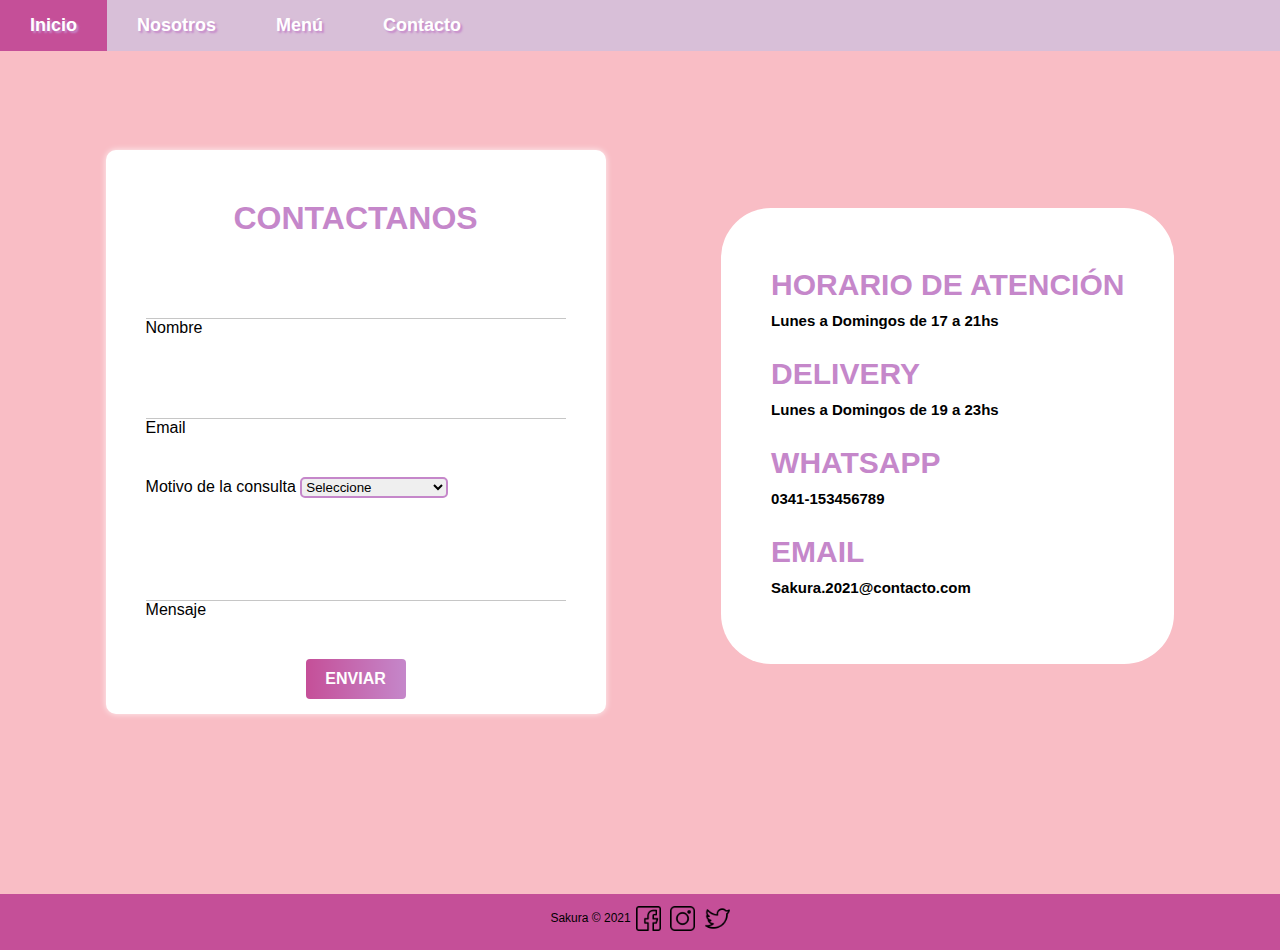
<file: Sakura/contacto.html>
<!DOCTYPE html>
<html>
    <head>
        <meta charset="UTF-8">
        <meta http-equiv="X-UA-Compatible" content="IE=edge">
        <meta name="viewport" content="width=device-width, initial-scale=1.0">
        <link rel="stylesheet" href="sakura-header-nav.css">
        <link rel="stylesheet" href="video.css">
        <link rel="stylesheet" href="menu.css">
        <link rel="stylesheet" href="nosotros.css">
        <link rel="stylesheet" href="footer.css">
        <link rel="stylesheet" href="contacto.css">
        <link rel="shortcut icon" href="iconos/icono.png">
        <title>Sakura - Contacto</title>
    </head>
    <body>
        <header>
            
            
            <input type="checkbox" id="menu_izq"> 
            <label class="icon-menu"for="menu_izq"><img src="img/florsaku.png" alt="ícono con forma de flor de Sakura" >
            </label>    
            
            <nav class="menu">
            <ul>
                <li><a href="index.html">Inicio</a></li>

                    <li><a href="nosotros.html">Nosotros</a>
                         <ul>
                            <li><a href="nosotros.html#nuestros">Nuestros Productos</a></li>
                            <li><a href="nosotros.html#conociendo">Conociendo Japón</a></li>
                        </ul>
                    </li>
                    
                    <li><a href="menu.html">Menú</a>
                        <ul>
                            <li><a href="menu.html#platos">Platos</a></li>
                            <li><a href="menu.html#bebidas">Bebidas</a></li>
                            <li><a href="menu.html#postres">Postres</a></li>
                            <li><a href="menu.html#promos">Promos</a></li>
                        </ul>
                    </li>
                    <li><a href="contacto.html">Contacto</a>
                        <ul>
                            <li><a href="contacto.html#formulario">Delivery</a></li>
                            <li><a href="contacto.html#contacto">Whatsapp</a></li>
                        </ul></li>
            </ul>
            
        </nav>
        </header> 
        
<main id="box-father">


<div id="formulario">
<div id="contenido-formulario">
<form action="" method="POST">
    <div class="form">
        <h1>CONTACTANOS</h1>
        <div class="grupo">
            <input type="text" name="" id="" required><span class="barra"></span>
            <label>Nombre</label>
        </div>
        <div class="grupo">
            <input type="email" name="" id="" required><span class="barra"></span>
            <label>Email</label>
        </div>
        <div class="grupo">
            <label for="">Motivo de la consulta</label>
                <select name="reason" required>
                <option value="">Seleccione</option>
                <option value="">Ventas</option>
                <option value="">Atención al cliente</option>
                <option value="">Reclamos de calidad</option>
                <option value="">Otros</option>
            </select>

        </div>
        <div class="grupo">
            <textarea name="" id="" rows="2" required></textarea><span class="barra"></span>
            <label>Mensaje</label>
        </div>
        <div></div>
        <button type="submit">ENVIAR</button>
    </div>
    
</form>

</div>
</div>


<div id="contacto">

    <h1>HORARIO DE ATENCIÓN</h1>
    <strong><p>Lunes a Domingos de 17 a 21hs</p><br>  </strong>
     
    <h1>DELIVERY</h1>
    <strong><p>Lunes a Domingos de 19 a 23hs</p><br>  </strong>
    
    <h1>WHATSAPP</h1>   
    <strong><p>0341-153456789</p><br> </strong>
        
    <h1>EMAIL</h1>
    <strong><p>Sakura.2021@contacto.com</p><br>  </strong>      

</div>

</main>

<footer>
    <div class ="contenedor">
        <p class="copy"><a href="copyright.html" >Sakura &copy; 2021</a></p>
        <div id="redes">
            <a href="#" ><img src="iconos/icon-fb.png" width="30px" alt="facebook"></a>
            <a href="#"><img src="iconos/icon-instagram.png" width="30px" alt="instagram"></a>
            <a href="#"><img src="iconos/icon-twitter.png" width="30px" alt="twitter"></a>
            <a href="#"></a>
        </div>
    </div>
</div>
</div>
</footer>


    

</body> 
</html>
</file>
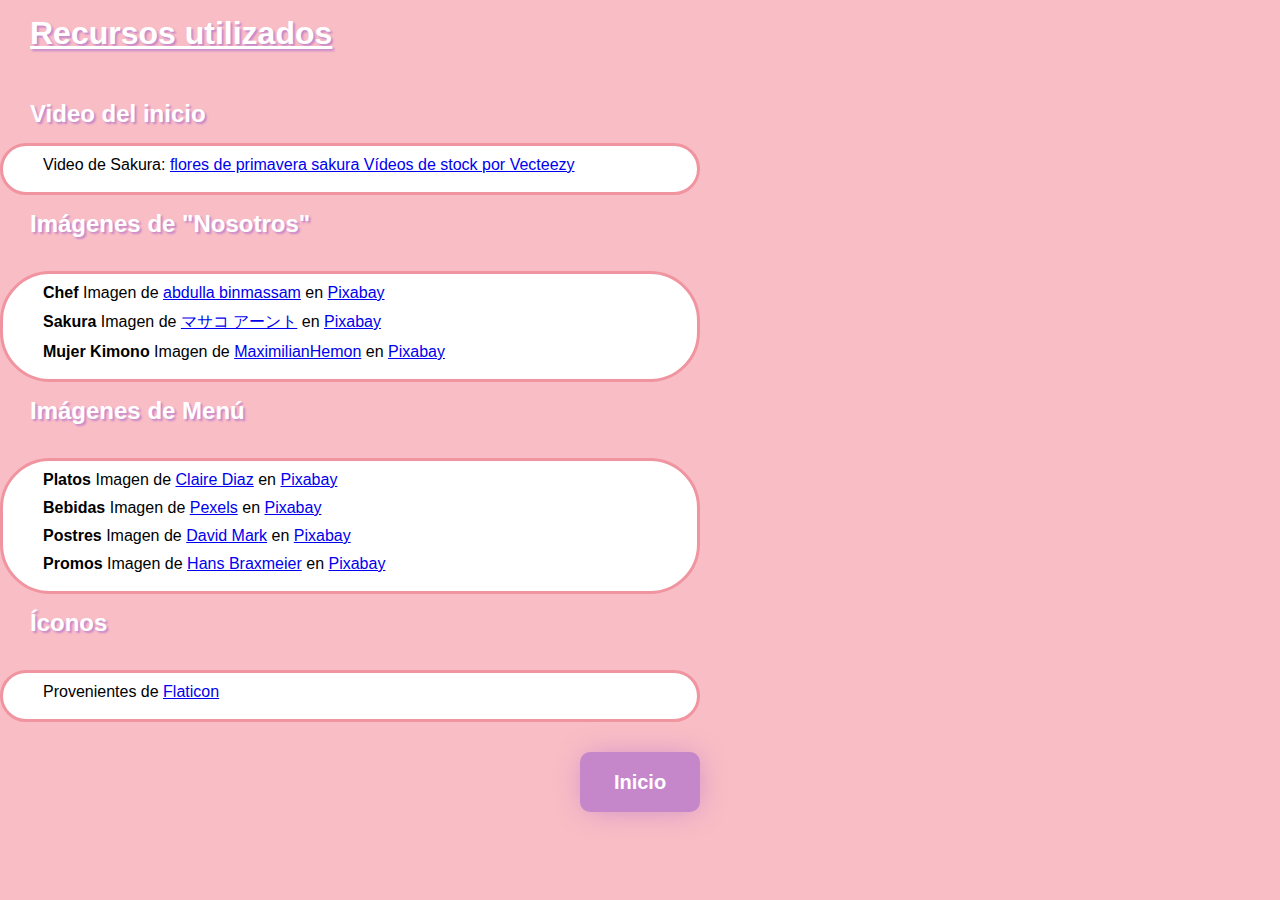
<file: Sakura/copyright.html>
<!DOCTYPE html>
<html>
    <head>
        <meta charset="UTF-8">
        <meta http-equiv="X-UA-Compatible" content="IE=edge">
        <meta name="viewport" content="width=device-width, initial-scale=1.0">
            <link rel="stylesheet" href="sakura-header-nav.css">
            <link rel="stylesheet" href="video.css">
            <link rel="stylesheet" href="menu.css">
            <link rel="stylesheet" href="nosotros.css">
            <link rel="stylesheet" href="footer.css">
            <link rel="stylesheet" href="copyright.css">
            <link rel="shortcut icon" href="iconos/icono.png">


        <title>Sakura - Copyright</title>
    </head>
    <body>
        <h1>Recursos utilizados</h1><br>
            <h2>Video del inicio</h2>
                <div class="caja-copy">
                    <p>Video de Sakura: <a href="https://es.vecteezy.com/video/1626041-primavera-sakura-flores">flores de primavera sakura Vídeos de stock por Vecteezy</a></p>
            <br>
                 </div>
            <h2>Imágenes de "Nosotros"</h2><br>
                <div class="caja-copy">
                    <p><strong>Chef</strong>  Imagen de <a href="https://pixabay.com/es/users/binmassam-15041405/?utm_source=link-attribution&amp;utm_medium=referral&amp;utm_campaign=image&amp;utm_content=4807317">abdulla binmassam</a> en <a href="https://pixabay.com/es/?utm_source=link-attribution&amp;utm_medium=referral&amp;utm_campaign=image&amp;utm_content=4807317">Pixabay</a></p>
                    <p><strong>Sakura</strong> Imagen de <a href="https://pixabay.com/es/users/auntmasako-2127108/?utm_source=link-attribution&amp;utm_medium=referral&amp;utm_campaign=image&amp;utm_content=1317308">マサコ アーント</a> en <a href="https://pixabay.com/es/?utm_source=link-attribution&amp;utm_medium=referral&amp;utm_campaign=image&amp;utm_content=1317308">Pixabay</a></p>
                    <p><strong>Mujer Kimono</strong> Imagen de <a href="https://pixabay.com/es/users/maximilianhemon-15966359/?utm_source=link-attribution&amp;utm_medium=referral&amp;utm_campaign=image&amp;utm_content=5021733">MaximilianHemon</a> en <a href="https://pixabay.com/es/?utm_source=link-attribution&amp;utm_medium=referral&amp;utm_campaign=image&amp;utm_content=5021733">Pixabay</a></p>
                <br>
                </div>
            <h2>Imágenes de Menú</h2><br>
                <div class="caja-copy">
                    <p><strong>Platos</strong> Imagen de <a href="https://pixabay.com/es/users/clairediaz-16647561/?utm_source=link-attribution&amp;utm_medium=referral&amp;utm_campaign=image&amp;utm_content=6349628">Claire Diaz</a> en <a href="https://pixabay.com/es/?utm_source=link-attribution&amp;utm_medium=referral&amp;utm_campaign=image&amp;utm_content=6349628">Pixabay</a></p>
                    <p><strong>Bebidas</strong> Imagen de <a href="https://pixabay.com/es/users/pexels-2286921/?utm_source=link-attribution&amp;utm_medium=referral&amp;utm_campaign=image&amp;utm_content=1869722">Pexels</a> en <a href="https://pixabay.com/es/?utm_source=link-attribution&amp;utm_medium=referral&amp;utm_campaign=image&amp;utm_content=1869722">Pixabay</a></p>
                    <p><strong>Postres</strong> Imagen de <a href="https://pixabay.com/es/users/12019-12019/?utm_source=link-attribution&amp;utm_medium=referral&amp;utm_campaign=image&amp;utm_content=84005">David Mark</a> en <a href="https://pixabay.com/es/?utm_source=link-attribution&amp;utm_medium=referral&amp;utm_campaign=image&amp;utm_content=84005">Pixabay</a></p>
                    <p><strong>Promos</strong> Imagen de <a href="https://pixabay.com/es/users/hans-2/?utm_source=link-attribution&amp;utm_medium=referral&amp;utm_campaign=image&amp;utm_content=324175">Hans Braxmeier</a> en <a href="https://pixabay.com/es/?utm_source=link-attribution&amp;utm_medium=referral&amp;utm_campaign=image&amp;utm_content=324175">Pixabay</a></p>
                <br>
                </div>
            <h2>Íconos</h2><br>
                <div class="caja-copy">
                    <p>Provenientes de <a href="https://www.flaticon.es">Flaticon</a></p>
                    <br>
                </div>

                <button class="caja-volver">
                    <a href="index.html" class="link">Inicio</a>
                </button>
                
            
        </body>
        </html>
</file>
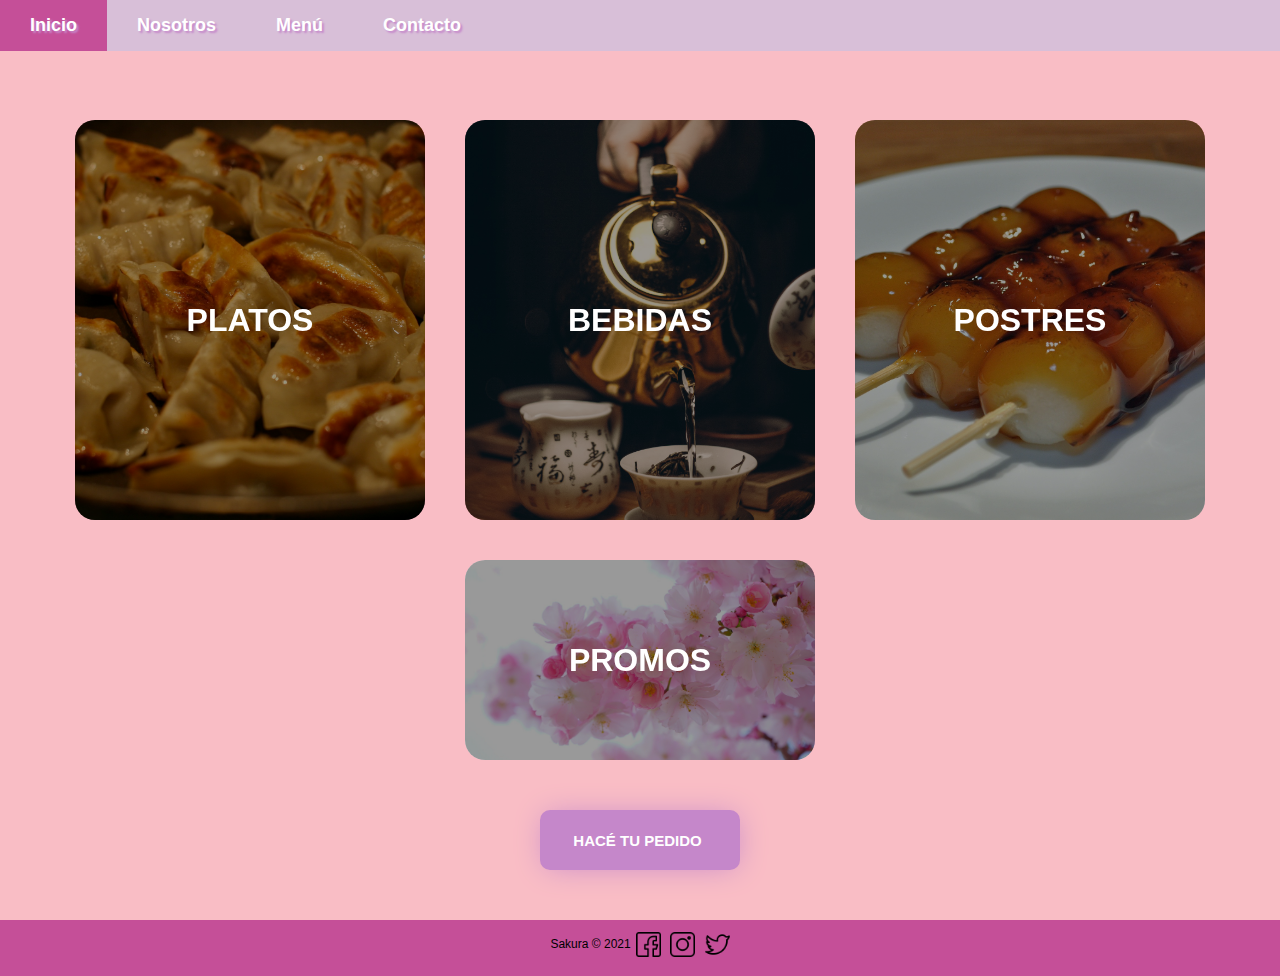
<file: Sakura/menu.html>
<!DOCTYPE html>
<html>
    <head>
        <meta charset="UTF-8">
        <meta http-equiv="X-UA-Compatible" content="IE=edge">
        <meta name="viewport" content="width=device-width, initial-scale=1.0">
        <link rel="stylesheet" href="sakura-header-nav.css">
        <link rel="stylesheet" href="video.css">
        <link rel="stylesheet" href="menu.css">
        <link rel="stylesheet" href="nosotros.css">
        <link rel="stylesheet" href="footer.css">
        <link rel="shortcut icon" href="iconos/icono.png">

        <title>Sakura - Menú</title>
    </head>
    <body>
        <header>
            
            
            <input type="checkbox" id="menu_izq"> 
            <label class="icon-menu"for="menu_izq"><img src="img/florsaku.png" alt="ícono con forma de flor de Sakura" >
            </label>    
            
            <nav class="menu">
            <ul>
                <li><a href="index.html">Inicio</a></li>

                    <li><a href="nosotros.html">Nosotros</a>
                         <ul>
                            <li><a href="nosotros.html#nuestros">Nuestros Productos</a></li>
                            <li><a href="nosotros.html#conociendo">Conociendo Japón</a></li>
                        </ul>
                    </li>
                    
                    <li><a href="menu.html">Menú</a>
                        <ul>
                            <li><a href="menu.html#platos">Platos</a></li>
                            <li><a href="menu.html#bebidas">Bebidas</a></li>
                            <li><a href="menu.html#postres">Postres</a></li>
                            <li><a href="menu.html#promos">Promos</a></li>
                        </ul>
                    </li>
                    <li><a href="contacto.html">Contacto</a>
                        <ul>
                            <li><a href="contacto.html#formulario">Delivery</a></li>
                            <li><a href="contacto.html#contacto">Whatsapp</a></li>
                        </ul></li>
            </ul>
            
        </nav>
        </header> 
        <main>

            <div class="container__card">
    
                <div class="card__father" id="platos">
                    <div class="card">
                        <div class="card__front" style="background-image: url(img/gyoza.jpg );" alt="gyozas">
                            <div class="bg"></div>
                            <div class="body__card_front">
                                <h1>PLATOS</h1>
                            </div>
                        </div>
                        <div class="card__back">
                            <div class="body__card_back">
                                <h1>PLATOS</h1>
                                <ul>
                                    <li>GYOZA</li>
                                    <p>Empanadilla rellena de carne de cerdo o verduras.</p>
                                    <li>ONIGIRI</li>
                                    <p>Bola de arroz rellena de salmón o mayonesa con atún. </p>
                                    <li>KATSUDON</li>
                                    <p>Arroz acompañado de carne de cerdo rebozado con huevo revuelto y cebolleta.</p>
                                </ul>
                                
                            </div>
                        </div>
                    </div>
                </div>
    
                <div class="card__father" id="bebidas">
                    <div class="card">
                        <div class="card__front" style="background-image: url(img/te.jpg);" alt="Tetera oriental sirviendo Té verde">
                            <div class="bg"></div>
                            <div class="body__card_front">
                                <h1>BEBIDAS</h1>
                            </div>
                        </div>
                        <div class="card__back">
                            <div class="body__card_back">
                                <h1>BEBIDAS</h1>
                                <ul>
                                    <li>SAKE</li>
                                    <p>Bebida alcohólica obtenida de la fermentación del arroz (250ml).</p>
                                    <li>RAMUNE</li>
                                    <p>Gaseosa con sabor a melón (200ml).</p>
                                    <li>TÉ VERDE SIN AZÚCAR</li>
                                    <p>Bebida que se obtiene de un arbusto llamado Camelia Sinesis (220ml).</p>
                                </ul>
                                
                            </div>
                        </div>
                    </div>
                </div>
    
                <div class="card__father" id="postres">
                    <div class="card">
                        <div class="card__front" style="background-image: url(img/dango.jpg);" alt="Dangos">
                            <div class="bg"></div>
                            <div class="body__card_front">
                                <h1>POSTRES</h1>
                            </div>
                        </div>
                        <div class="card__back">
                            <div class="body__card_back">
                                <h1>POSTRES</h1>
                                <ul>
                                    <li>DANGO</li>
                                    <p>Bolitas dulces a base de harina de arroz,cubiertos con un jarabe agridulce hecho de salsa de soya,azúcar y almidón.</p>
                                    <li>TAIYAKI</li>
                                    <p>Pastel con forma de pez,relleno con chocolate o pasta de judías dulces.</p>
                                    <li>DORAYAKI</li>
                                    <p>Dos bizcochos de forma redonda,rellenos con pasta de judías.</p>
                                    
                                </ul>

                                
                                
                            </div>
                            
                        </div>
                    </div>
                </div>
                                        
            </div>
           
            <div id="card__promos">
            <div id="promos">
            <div class="card__father" id="promos">
                <div class="card_promos">
                    <div class="card__front" style="background-image: url(img/promos.jpg);" alt="flores de sakura">
                        <div class="bg"></div>
                        <div class="body__card_front">
                            <h1>PROMOS</h1>
                        </div>
                    </div>
                    <div class="card__back">
                        <div class="body__card_back">
                            <h1>PROMOS</h1>
                           <strong><p>LUNES A JUEVES</p></strong>
                            <p>30% de descuento abonando en efectivo</p>
                           <strong><p>VIERNES A DOMINGOS</p></strong>
                            <p>SAKE 2x1</p>
                            
                            
                        </div>
                        
                    </div>
                </div>
            </div>
                                    
        </div>
        </div>
        </div>
       



        <div id="caja-comprar">
            <div id="comprar">
            <input class ="pedido" type="button" value="HACÉ TU PEDIDO">
            </div>
        </div>
         

    </main>

        <footer>
            <div class ="contenedor">
                <p class="copy"><a href="copyright.html" >Sakura &copy; 2021</a></p>
                <div id="redes">
                    <a href="#" ><img src="iconos/icon-fb.png" width="30px" alt="facebook"></a>
                    <a href="#"><img src="iconos/icon-instagram.png" width="30px" alt="instagram"></a>
                    <a href="#"><img src="iconos/icon-twitter.png" width="30px" alt="twitter"></a>
                    <a href="#"></a>
                </div>
            </div>
            
        </footer>

       
            
   
</body> 
    </html>
</file>
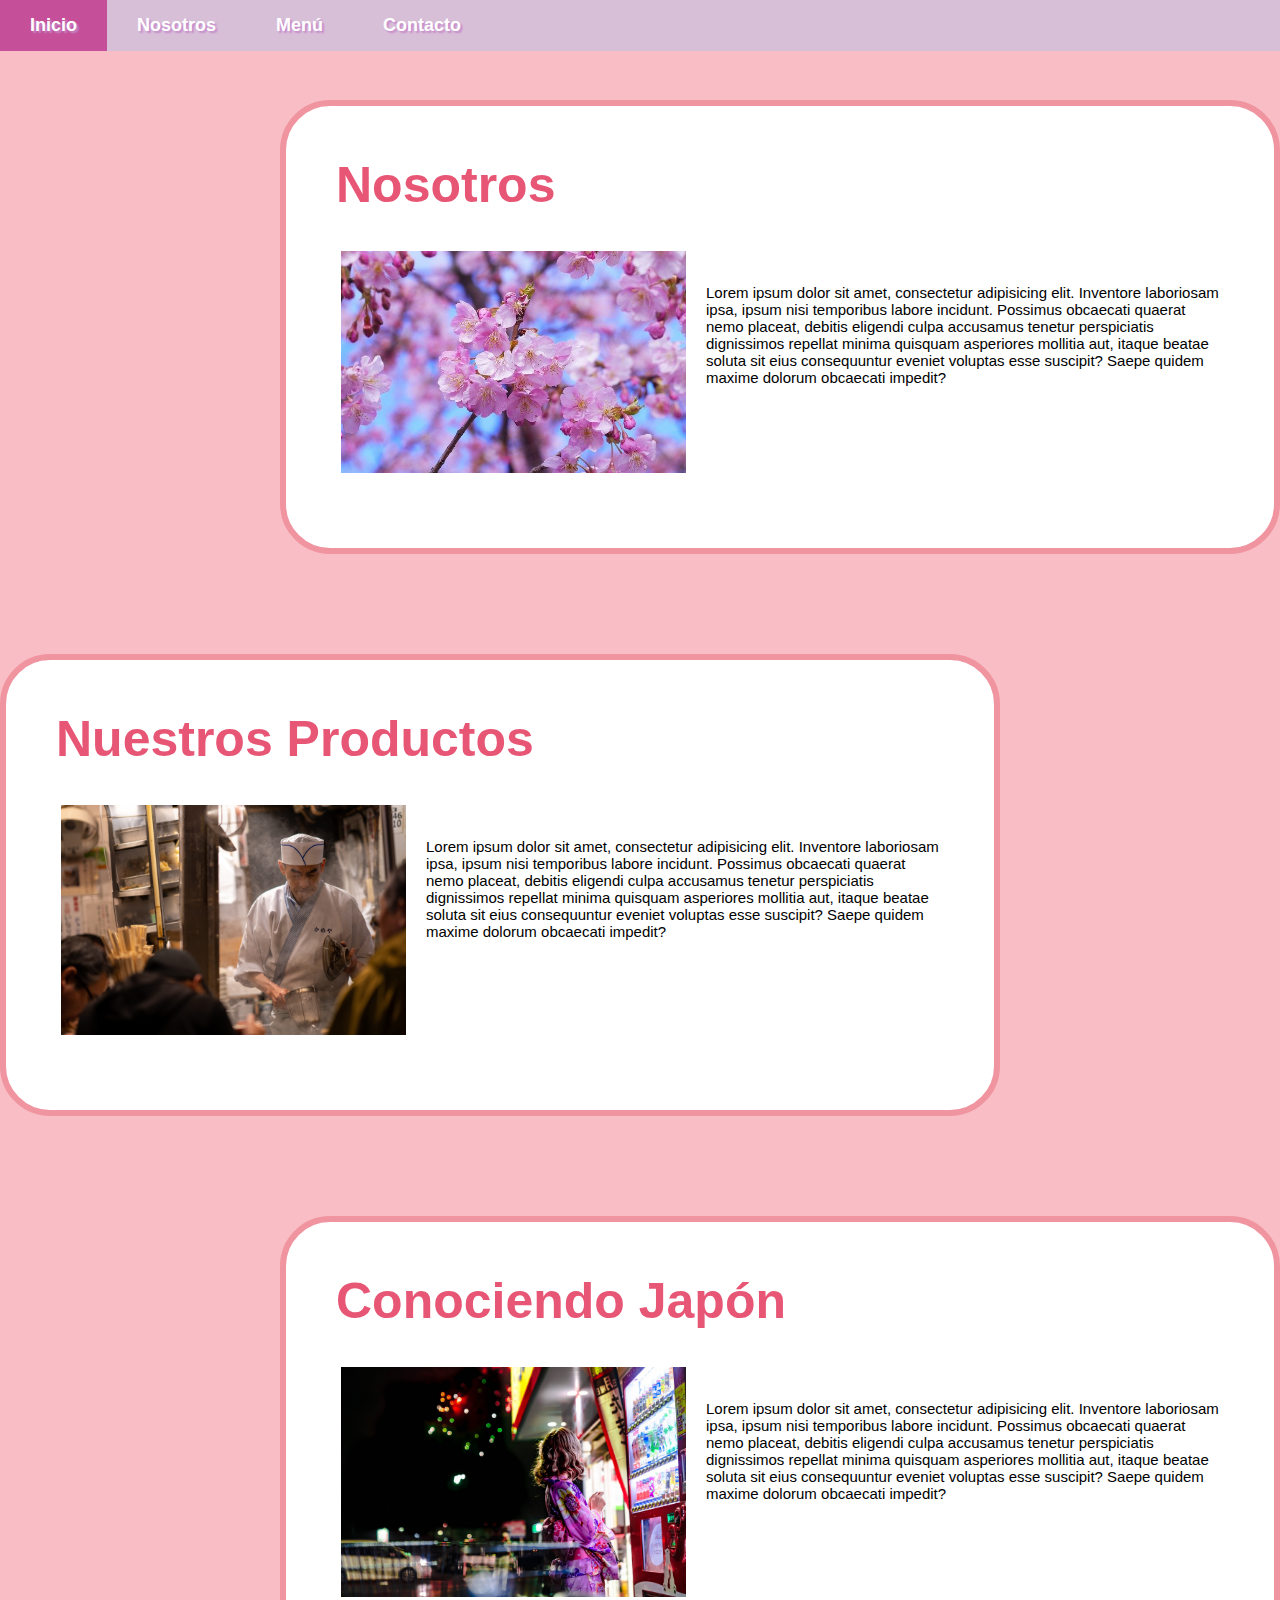
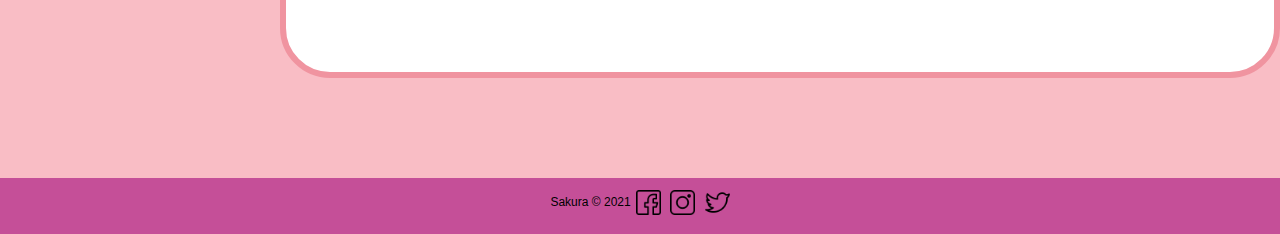
<file: Sakura/nosotros.html>
<!DOCTYPE html>
<html>
    <head>
        <meta charset="UTF-8">
        <meta http-equiv="X-UA-Compatible" content="IE=edge">
        <meta name="viewport" content="width=device-width, initial-scale=1.0">
        <link rel="stylesheet" href="sakura-header-nav.css">
        <link rel="stylesheet" href="video.css">
        <link rel="stylesheet" href="menu.css">
        <link rel="stylesheet" href="nosotros.css">
        <link rel="stylesheet" href="footer.css">
        <link rel="shortcut icon" href="iconos/icono.png">

        <title>Sakura - Nosotros</title>
    </head>
    <body>
        <header>
            
            
            <input type="checkbox" id="menu_izq"> 
            <label class="icon-menu"for="menu_izq"><img src="img/florsaku.png" alt="ícono con forma de flor de Sakura" >
            </label>    
            
            <nav class="menu">
            <ul>
                <li><a href="index.html">Inicio</a></li>

                    <li><a href="nosotros.html">Nosotros</a>
                         <ul>
                            <li><a href="nosotros.html#nuestros">Nuestros Productos</a></li>
                            <li><a href="nosotros.html#conociendo">Conociendo Japón</a></li>
                        </ul>
                    </li>
                    
                    <li><a href="menu.html">Menú</a>
                        <ul>
                            <li><a href="menu.html#platos">Platos</a></li>
                            <li><a href="menu.html#bebidas">Bebidas</a></li>
                            <li><a href="menu.html#postres">Postres</a></li>
                            <li><a href="menu.html#promos">Promos</a></li>
                        </ul>
                    </li>
                    <li><a href="contacto.html">Contacto</a>
                        <ul>
                            <li><a href="contacto.html#formulario">Delivery</a></li>
                            <li><a href="contacto.html#contacto">Whatsapp</a></li>
                        </ul></li>
            </ul>
            
        </nav>
        </header> 
        <main id="caja1">
           
            <div class="container-all">
       
                <h1  class="title">Nosotros</h1>
                <img src="img/n-sakura.jpg" alt="Rama de árbol de Sakura">

                <p>Lorem ipsum dolor sit amet, consectetur adipisicing elit. Inventore laboriosam ipsa, ipsum nisi temporibus labore incidunt. Possimus obcaecati quaerat nemo placeat, debitis eligendi culpa accusamus tenetur perspiciatis dignissimos repellat minima quisquam asperiores mollitia aut, itaque beatae soluta sit eius consequuntur eveniet voluptas esse suscipit? Saepe quidem maxime dolorum obcaecati impedit?</p>             
                            
            </div>


            <div id="nuestros" class="container-all2">
       
                <h1  class="title2">Nuestros Productos</h1>
                <img src="img/chef.jpg" alt="Chef japonés cocinando">

                <p>Lorem ipsum dolor sit amet, consectetur adipisicing elit. Inventore laboriosam ipsa, ipsum nisi temporibus labore incidunt. Possimus obcaecati quaerat nemo placeat, debitis eligendi culpa accusamus tenetur perspiciatis dignissimos repellat minima quisquam asperiores mollitia aut, itaque beatae soluta sit eius consequuntur eveniet voluptas esse suscipit? Saepe quidem maxime dolorum obcaecati impedit?</p>
                
            </div>



            <div id="conociendo" class="container-all3">
       
                <h1 class="title3">Conociendo Japón</h1>
                <img src="img/cultura.jpg" alt="Mujer con kimono enfrente de una maquina expendedora de bebidas">
                               
                <p>Lorem ipsum dolor sit amet, consectetur adipisicing elit. Inventore laboriosam ipsa, ipsum nisi temporibus labore incidunt. Possimus obcaecati quaerat nemo placeat, debitis eligendi culpa accusamus tenetur perspiciatis dignissimos repellat minima quisquam asperiores mollitia aut, itaque beatae soluta sit eius consequuntur eveniet voluptas esse suscipit? Saepe quidem maxime dolorum obcaecati impedit?</p>
                
            </div>
             
        </main>
        
        
    
           

            <footer>
                <div class ="contenedor">
                    <p class="copy"><a href="copyright.html" >Sakura &copy; 2021</a></p>
                    <div id="redes">
                        <a href="#" ><img src="iconos/icon-fb.png" width="30px" alt="facebook"></a>
                        <a href="#"><img src="iconos/icon-instagram.png" width="30px" alt="instagram"></a>
                        <a href="#"><img src="iconos/icon-twitter.png" width="30px" alt="twitter"></a>
                        <a href="#"></a>
                    </div>
                </div>
                
            </footer>

           
                
       
    </body> 
        </html>
</file>
<file: Sakura/sakura-header-nav.css>
@import url(video.css);
@import url(footer.css);
@import url(nosotros.css);
@import url(menu.css);
@import url(contacto.css);

*{margin:0;
    padding: 0;
    box-sizing: border-box;}
    
    body{margin:0;
    font-family: 'Lucida Sans', 'Lucida Sans Regular', 'Lucida Grande', 'Lucida Sans Unicode', Geneva, Verdana, sans-serif;
    }
    
    header {
        background-color: #d8bfd8;
        width: 100%;
        z-index: 1000;
        position: fixed;
       
    }
    
    
    
    #menu_izq{
        display: none;
      
    }
    
    #menu_izq img {
        width: 100%;
    }
    .icon-menu img{
        width:40px;
        margin: -10px -10px 10px -15px;
        
    }
    
    
    nav{
        width: 100%;
        background-color:#d8bfd8;
    }
    
    header label {
        display: none;
        width: 30px;
        height: 30px;
        padding-top: 13px;
        padding-left:8px ;
        border-right: 1px solid white;
    }
    
    header label:hover {
        cursor:pointer;
        background: #c54f98;
    }
    
    
    .menu ul{
        margin:0px;
        list-style: none;
        padding: 0px;
        display: flex;      
    }
    
    
    .menu li a {
        font-family:Verdana, Geneva, Tahoma, sans-serif;
        font-weight: bolder;
        font-size:18px;
        text-shadow: 2px 2px 2px #c587ca;
        display: block;
        padding:15px 30px;
        color: white;
        text-decoration: none;
        
    }
    
    .menu li:hover {
        background: #c54f98;  
    }
       
    .menu  li ul {
        background-color:#EC7CAC;
        position: absolute;
        display: none;}
    
    .menu li:hover > ul {
        display:block
    }
    
    
    
    video {
        width: 100%;
        position: fixed;
        z-index: -10;
    }
            
            
    #video-sakura{
        display: flex;
        justify-content: center;
    }
            
    #logo-sakuraa{

        width: 50%;
    }
    
   
    .copy a{text-decoration: none;
    color:black}
    
    
    @media (max-width:768px) {
        header label {
            display: block;
    }
        .menu {
            position:absolute;
            background: #d8bfd8;
            width: 50%;
            margin-left: -50%;
            transition: all 0.5s;
    }
        .menu li ul {
            position: relative;
            margin-left: 10px;
                
    }    
    
          
        .menu ul{
           flex-direction:column;
    }
    
      
        .menu li{ 
            border-top: 1px solid white;
    }
    
    
        #menu_izq:checked ~.menu {
            margin: 0;
    }
    
    }
</file>
<file: Sakura/video.css>
.sakura {
    width: 100%;
}

.sakura h1 {
    position: relative;}

.sakura video {
    width: 100;
    position: relative;}
</file>
<file: Sakura/menu.css>
*{
    margin: 0;
    padding: 0;
    box-sizing: border-box;
    font-family: Verdana, Geneva, Tahoma, sans-serif;

}



body{
    background-color:#F9BDC5;
    }

ul{
    list-style-type: none;}

.container__card{
    max-width: 1200px;
    margin: auto;
    padding-top: 100px;
    perspective: 1000px;
    display: flex;
    justify-content: center;
    flex-wrap: wrap;
}

.card__father{
    margin: 20px;
    perspective: 1000px;
}

.card__father:hover .card{
    transform: rotateY(180deg);
}


.card{
    width: 350px;
    height: 400px;
    position: relative;
    transform-style: preserve-3d;
    transition: all 600ms;
}

.card__front{
    background-size: cover;
    background-position: center;
}


.card__front,
.card__back{
    width: 100%;
    height: 100%;
    position: absolute;
    top: 0;
    left: 0;
    backface-visibility: hidden;
    transform-style:flat;
    border-radius: 20px;
}

.card__back{
    transform: rotateY(180deg);
    background: white;
}

.card__back h1 {
    color:#C587CA}

.body__card_front{
    width: 100%;
    height: 100%;
    text-align: center;
    padding: 40px;
    display: flex;
    justify-content: center;
    align-items: center;
    color: #fff;
    transform: translateZ(60px);
}

.bg{
    width: 100%;
    height: 100%;
    position: absolute;
    top: 0;
    left: 0;
    background: rgba(0,0,0,0.4);
    border-radius: 20px;
}

.body__card_back{
    padding: 40px;
    text-align: center;
    transform: translateZ(60px);
}

.body__card_back li{
    text-align: left;
    margin-top: 30px;
    font-size: 18px;
}

.body__card_back p{
    text-align: left;
    margin-top: 8px;
    font-size: 13px;
}


#card__promos{
    
    display: flex;
    justify-content: center;
}



.card_promos{
    width: 350px;
    height: 200px;
    position: relative;
    transform-style: preserve-3d;
    transition: all 600ms;
}
.card__father:hover .card_promos{
    transform: rotateY(180deg);
}

#caja-comprar {
    display: flex;
    justify-content: center
    
}



.pedido{
    width: 200px;
    height: 60px;
    margin-top: 30px;
    margin-bottom: 50px;
    font-size: 15px;
    font-weight: bolder;
    cursor: pointer;
    border: none;
    color: white;
    background: #C587CA;
    box-shadow: 1px 1px 30px -5px #C587CA;
    border-radius: 10px;
    transition: box-shadow 600ms;  
}

.pedido:hover{
    box-shadow: 1px 1px 30px 0px #C54F98;
}
</file>
<file: Sakura/nosotros.css>
body {background-color:#F9BDC5;}

.container-all{
    float:right;
    width: 100%;
    max-width: 1000px;
    margin: auto;
    padding: 50px;
    background: white;
    margin-top: 100px;
    border: 6px solid #F094A0;;
    border-radius: 50px;
    
    
}

.title{
    color:#E85675;
    font-size: 50px;
    margin-bottom: 25px;
}


.container-all img{
    width: 350px;
    float: left;
    margin-right: 20px;
    margin-bottom: 20px;
}

.container-all p{
    
    font-size: 15px;
    font-weight: 300;
    margin-top: 70px;
}




.container-all2{
    float:left;
    width: 100%;
    max-width: 1000px;
    margin: auto;
    padding: 50px;
    background: white;
    margin-top: 100px;
    border: 6px solid #F094A0;
    border-radius: 50px;
}

.title2{
    color:#E85675;
    font-size: 50px;
    margin-bottom: 25px;
}


.container-all2 img{
    width: 350px;
    float: left;
    margin-right: 20px;
    margin-bottom: 20px;
}

.container-all2 p{
    font-size: 15px;
    font-weight: 300;
    margin-top: 70px;
}





.container-all3{
    float:right;
    width: 100%;
    max-width: 1000px;
    margin: auto;
    padding: 50px;
    background: white;
    margin-top: 100px;
    margin-bottom: 100px;
    border: 6px solid #F094A0;
    border-radius: 50px;
    
}

.title3{
    color:#E85675;
    font-size: 50px;
    margin-bottom: 25px;
}



.container-all3 img{
    width: 350px;
    float: left;
    margin-right: 20px;
    margin-bottom: 20px;
}

.container-all3 p{
    font-size: 15px;
    font-weight: 300;
    margin-top: 70px;

}
</file>
<file: Sakura/footer.css>
*{margin:0;
    padding: 0;
    box-sizing: border-box;}


footer {
    width: 100%;
    padding-bottom: 10px;
    float:left;
    background:#C54F98;}
img {
    margin-top:12px ;
    padding-left: 5px;
    padding-bottom: 5px;
}
.copy {font-size: 12px;
    justify-content:center;}

.contenedor {
    display: flex;
    flex-wrap:wrap;
    justify-content:center;
}
.contenedor p {
    padding-top: 12px;
    margin-top: 5px;
    margin-bottom: 5px;
}

.redes {width: 100%;
padding-left: 20px;}
</file>
<file: Sakura/contacto.css>
*{
    margin: 0;
    padding: 0;
    box-sizing: border-box;
    font-family: Verdana, Geneva, Tahoma, sans-serif;
    
}


#box-father{
    background-color:#F9BDC5;
    display: flex;
}

#formulario{
    margin:auto;
    background-color:#F9BDC5;
    display: flex;
    justify-content: center; 
}



#contacto{
    border:indianred;
    max-width: 1000px;
    margin-left: 10px;
    margin-right: auto;
    margin-top: auto;
    margin-bottom: 230px;
    padding: 50px;
    background: white;
    border-radius: 50px;   
}

#contacto p{
    font-size: 15px;
    margin-top: 5px;
}

#contacto h1{
    color:#C587CA;
    margin: 10px 0;
    font-size: 30px;
}

form{
    background: #fff;
    width:500px;
    margin-top: 150px;
    margin-bottom:180px;
    border-radius: 10px;
    box-shadow: 0 0 6px 0 rgba(255, 255, 255, 0.8);
    padding-bottom: 5px;
    padding-top: 50px;
}

form h1 {
    color:#C587CA
}

.form{
    width: 100%;
    margin: auto;
}
.form h1{
    text-align: center;
   }

form .grupo{
    position: relative;
    margin: 40px;
}

#motivo{font-family:Impact, Haettenschweiler, 'Arial Narrow Bold', sans-serif;}

select {
    font-family: Verdana, Geneva, Tahoma, sans-serif;
    border-color: #C587Ca;
    border-width: 2px;
    border-radius: 5px;
}

input, textarea{
    background:none;
    color:#c6c6c6;
    font-size: 18px;
    padding: 10px 10px 10px 5px;
    display: block;
    width: 100%;
    border:indianred;
    border-bottom: 1px solid;
    resize: none;
}

input:focus,textarea:focus{
    outline: none;
    color: rgb(94,93,93);

}
input:focus~label, 
input:valid~label, 
textarea:focus~label, textarea:valid~label{
    top: -14px;
    font-size: 12px;
    color: #d021f3;
}


input:focus~.barra::before, textarea:focus~.barra::before{
    width: 100%;
}
.barra{
    position: relative;
    display: block;
    width: 100%;
}
.barra::before{
    content:"";
    height: 2px;
    width: 0%;
    bottom: 0;
    position: absolute;
    background: linear-gradient(to right, #C54F98, #C587CA);
    transition: 0.3s ease all;
    left: 0%;
}
button{
    background: #C587CA;
    background: -webkit-linear-gradient(to right, #C54F98, #C587CA);
    background: linear-gradient(to right, #C54F98, #C587CA);
    display: block;
    width: 100px;
    height: 40px;
    border:none;
    color:#fff; 
    border-radius: 4px;
    font-size: 16px;
    font-weight: bolder;
    margin: 10px auto;
    cursor: pointer;
    transition: box-shadow 600ms;
}

button:hover {
    box-shadow: 1px 1px 30px 0px #C54F98;}
</file>
<file: Sakura/copyright.css>
body{margin:0;
    font-family: 'Lucida Sans', 'Lucida Sans Regular', 'Lucida Grande', 'Lucida Sans Unicode', Geneva, Verdana, sans-serif;
    }
    

.caja-volver{
    display: flex;
    justify-content: center; 
    width: 120px;
    height: 60px;
    margin-top: 30px;
    margin-bottom: 50px;
    font-size: 15px;
    font-weight: bolder;
    cursor: pointer;
    border: none;
    color: white;
    background: #C587CA;
    box-shadow: 1px 1px 30px -5px #C587CA;
    border-radius: 10px;
    transition: box-shadow 600ms
}

.link {
    margin: auto;
    text-decoration: none;
    color:white;
    font-size: 20px;
}

.caja-copy{
    max-width: 700px;
    background: white;
    border: 3px solid #F094A0;;
    border-radius: 50px;  
    
} 

h1,h2{
    font-family:Verdana, Geneva, Tahoma, sans-serif;
    font-weight: bolder;
    text-shadow: 2px 2px 2px #c587ca;
    display: block;
    padding:15px 30px;
    color: white;
}

h1{ 
    text-decoration: underline;}

p{
    padding-top: 10px;
    padding-left: 40px;}
</file>
